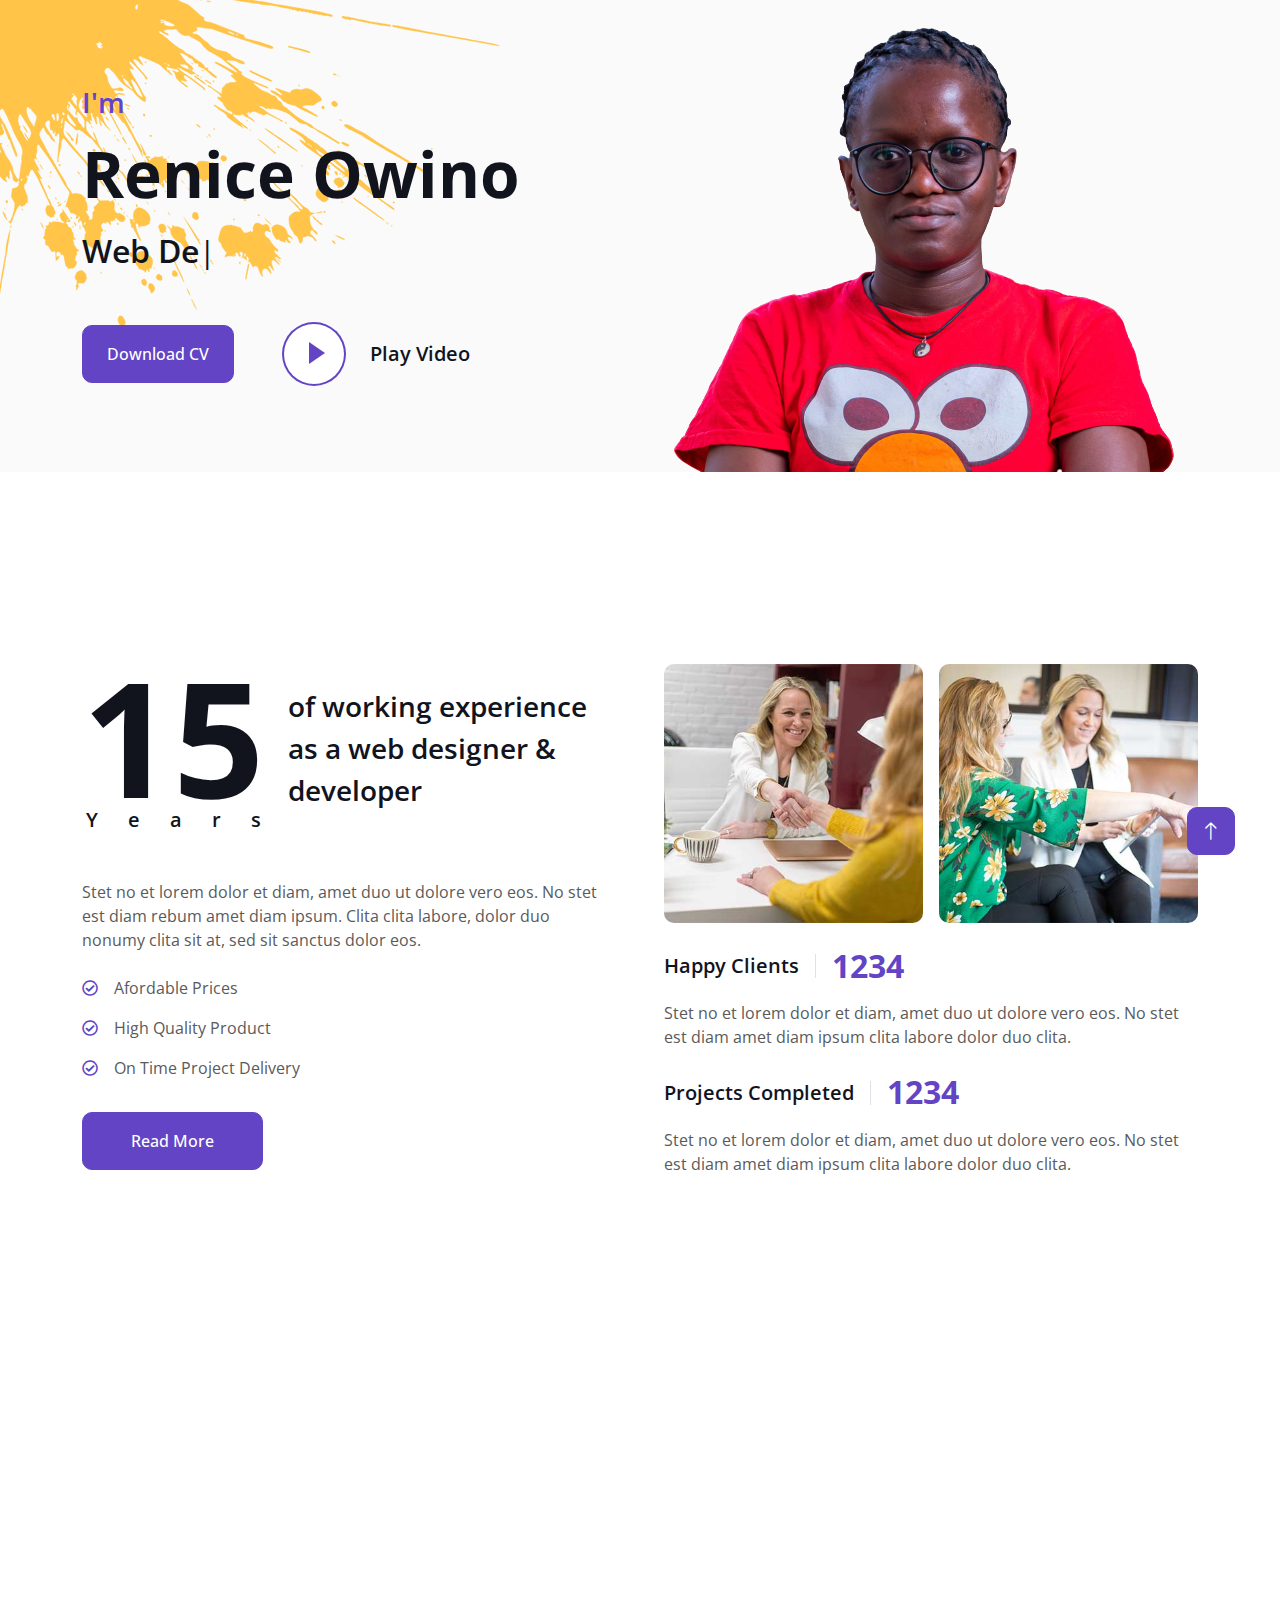
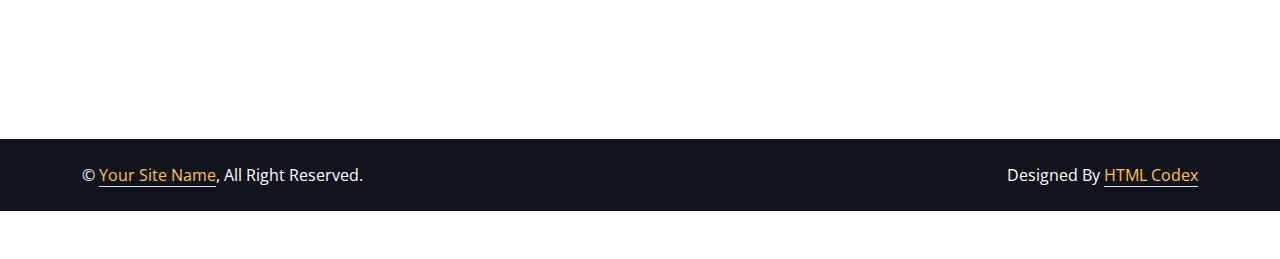
<file: index.html>
<!DOCTYPE html>
<html lang="en">

<head>
    <meta charset="utf-8">
    <title>ProMan - Personal Portfolio HTML Template</title>
    <meta content="width=device-width, initial-scale=1.0" name="viewport">
    <meta content="" name="keywords">
    <meta content="" name="description">

    <!-- Favicon -->
    <link href="img/favicon.ico" rel="icon">

    <!-- Google Web Fonts -->
    <link rel="preconnect" href="https://fonts.googleapis.com">
    <link rel="preconnect" href="https://fonts.gstatic.com" crossorigin>
    <link href="https://fonts.googleapis.com/css2?family=Open+Sans:wght@400;500;600;700;800&display=swap" rel="stylesheet"> 

    <!-- Icon Font Stylesheet -->
    <link href="https://cdnjs.cloudflare.com/ajax/libs/font-awesome/5.10.0/css/all.min.css" rel="stylesheet">
    <link href="https://cdn.jsdelivr.net/npm/bootstrap-icons@1.4.1/font/bootstrap-icons.css" rel="stylesheet">

    <!-- Libraries Stylesheet -->
    <link href="lib/animate/animate.min.css" rel="stylesheet">
    <link href="lib/lightbox/css/lightbox.min.css" rel="stylesheet">
    <link href="lib/owlcarousel/assets/owl.carousel.min.css" rel="stylesheet">

    <!-- Customized Bootstrap Stylesheet -->
    <link href="css/bootstrap.min.css" rel="stylesheet">

    <!-- Template Stylesheet -->
    <link href="css/style.css" rel="stylesheet">
</head>

<body data-bs-spy="scroll" data-bs-target=".navbar" data-bs-offset="51">
    <!-- Spinner Start -->
    <div id="spinner" class="show bg-white position-fixed translate-middle w-100 vh-100 top-50 start-50 d-flex align-items-center justify-content-center">
        <div class="spinner-border text-primary" style="width: 3rem; height: 3rem;" role="status">
            <span class="sr-only">Loading...</span>
        </div>
    </div>
    <!-- Spinner End -->


    <!-- Navbar Start -->
    <nav class="navbar navbar-expand-lg bg-white navbar-light fixed-top shadow py-lg-0 px-4 px-lg-5 wow fadeIn" data-wow-delay="0.1s">
        <a href="index.html" class="navbar-brand d-block d-lg-none">
            <h1 class="text-primary fw-bold m-0">ProMan</h1>
        </a>
        <button type="button" class="navbar-toggler" data-bs-toggle="collapse" data-bs-target="#navbarCollapse">
            <span class="navbar-toggler-icon"></span>
        </button>
        <div class="collapse navbar-collapse justify-content-between py-4 py-lg-0" id="navbarCollapse">
            <div class="navbar-nav ms-auto py-0">
                <a href="#home" class="nav-item nav-link active">Home</a>
                <a href="#about" class="nav-item nav-link">About</a>
                <a href="#skill" class="nav-item nav-link">Skills</a>
                <a href="#service" class="nav-item nav-link">Services</a>
                <a href="#project" class="nav-item nav-link">Projects</a>
                <a href="#contact" class="nav-item nav-link">Contact</a>
            </div>
        </div>
    </nav>
    <!-- Navbar End -->


    <!-- Header Start -->
    <div class="container-fluid bg-light my-6 mt-0" id="home">
        <div class="container">
            <div class="row g-5 align-items-center">
                <div class="col-lg-6 py-6 pb-0 pt-lg-0">
                    <h3 class="text-primary mb-3">I'm</h3>
                    <h1 class="display-3 mb-3">Renice Owino</h1>
                    <h2 class="typed-text-output d-inline"></h2>
                    <div class="typed-text d-none">Web Designer, Web Developer, Front End Developer, CurriculumDesigner, STEM Facilitator</div>
                    <div class="d-flex align-items-center pt-5">
                        <a href="" class="btn btn-primary py-3 px-4 me-5">Download CV</a>
                        <button type="button" class="btn-play" data-bs-toggle="modal"
                            data-src="https://www.youtube.com/embed/DWRcNpR6Kdc" data-bs-target="#videoModal">
                            <span></span>
                        </button>
                        <h5 class="ms-4 mb-0 d-none d-sm-block">Play Video</h5>
                    </div>
                </div>
                <div class="col-lg-6">
                    <img class="img-fluid" src="img/1.png" alt="">
                </div>
            </div>
        </div>
    </div>
    <!-- Header End -->


    <!-- Video Modal Start -->
    <div class="modal modal-video fade" id="videoModal" tabindex="-1" aria-labelledby="exampleModalLabel" aria-hidden="true">
        <div class="modal-dialog">
            <div class="modal-content rounded-0">
                <div class="modal-header">
                    <h3 class="modal-title" id="exampleModalLabel">Youtube Video</h3>
                    <button type="button" class="btn-close" data-bs-dismiss="modal" aria-label="Close"></button>
                </div>
                <div class="modal-body">
                    <!-- 16:9 aspect ratio -->
                    <div class="ratio ratio-16x9">
                        <iframe class="embed-responsive-item" src="" id="video" allowfullscreen allowscriptaccess="always"
                            allow="autoplay"></iframe>
                    </div>
                </div>
            </div>
        </div>
    </div>
    <!-- Video Modal End -->


    <!-- About Start -->
    <div class="container-xxl py-6" id="about">
        <div class="container">
            <div class="row g-5">
                <div class="col-lg-6 wow fadeInUp" data-wow-delay="0.1s">
                    <div class="d-flex align-items-center mb-5">
                        <div class="years flex-shrink-0 text-center me-4">
                            <h1 class="display-1 mb-0">15</h1>
                            <h5 class="mb-0">Years</h5>
                        </div>
                        <h3 class="lh-base mb-0">of working experience as a web designer & developer</h3>
                    </div>
                    <p class="mb-4">Stet no et lorem dolor et diam, amet duo ut dolore vero eos. No stet est diam rebum amet diam ipsum. Clita clita labore, dolor duo nonumy clita sit at, sed sit sanctus dolor eos.</p>
                    <p class="mb-3"><i class="far fa-check-circle text-primary me-3"></i>Afordable Prices</p>
                    <p class="mb-3"><i class="far fa-check-circle text-primary me-3"></i>High Quality Product</p>
                    <p class="mb-3"><i class="far fa-check-circle text-primary me-3"></i>On Time Project Delivery</p>
                    <a class="btn btn-primary py-3 px-5 mt-3" href="">Read More</a>
                </div>
                <div class="col-lg-6 wow fadeInUp" data-wow-delay="0.5s">
                    <div class="row g-3 mb-4">
                        <div class="col-sm-6">
                            <img class="img-fluid rounded" src="img/about-1.jpg" alt="">
                        </div>
                        <div class="col-sm-6">
                            <img class="img-fluid rounded" src="img/about-2.jpg" alt="">
                        </div>
                    </div>
                    <div class="d-flex align-items-center mb-3">
                        <h5 class="border-end pe-3 me-3 mb-0">Happy Clients</h5>
                        <h2 class="text-primary fw-bold mb-0" data-toggle="counter-up">1234</h2>
                    </div>
                    <p class="mb-4">Stet no et lorem dolor et diam, amet duo ut dolore vero eos. No stet est diam amet diam ipsum clita labore dolor duo clita.</p>
                    <div class="d-flex align-items-center mb-3">
                        <h5 class="border-end pe-3 me-3 mb-0">Projects Completed</h5>
                        <h2 class="text-primary fw-bold mb-0" data-toggle="counter-up">1234</h2>
                    </div>
                    <p class="mb-0">Stet no et lorem dolor et diam, amet duo ut dolore vero eos. No stet est diam amet diam ipsum clita labore dolor duo clita.</p>
                </div>
            </div>
        </div>
    </div>
    <!-- About End -->


    <!-- Expertise Start -->
    <div class="container-xxl py-6 pb-5" id="skill">
        <div class="container">
            <div class="row g-5">
                <div class="col-lg-6 wow fadeInUp" data-wow-delay="0.1s">
                    <h1 class="display-5 mb-5">Skills & Experience</h1>
                    <p class="mb-4">Stet no et lorem dolor et diam, amet duo ut dolore vero eos. No stet est diam rebum amet diam ipsum clita dolor duo clita sit.</p>
                    <h3 class="mb-4">My Skills</h3>
                    <div class="row align-items-center">
                        <div class="col-md-6">
                            <div class="skill mb-4">
                                <div class="d-flex justify-content-between">
                                    <h6 class="font-weight-bold">HTML</h6>
                                    <h6 class="font-weight-bold">95%</h6>
                                </div>
                                <div class="progress">
                                    <div class="progress-bar bg-primary" role="progressbar" aria-valuenow="95" aria-valuemin="0" aria-valuemax="100"></div>
                                </div>
                            </div>
                            <div class="skill mb-4">
                                <div class="d-flex justify-content-between">
                                    <h6 class="font-weight-bold">CSS</h6>
                                    <h6 class="font-weight-bold">85%</h6>
                                </div>
                                <div class="progress">
                                    <div class="progress-bar bg-warning" role="progressbar" aria-valuenow="85" aria-valuemin="0" aria-valuemax="100"></div>
                                </div>
                            </div>
                            <div class="skill mb-4">
                                <div class="d-flex justify-content-between">
                                    <h6 class="font-weight-bold">PHP</h6>
                                    <h6 class="font-weight-bold">90%</h6>
                                </div>
                                <div class="progress">
                                    <div class="progress-bar bg-danger" role="progressbar" aria-valuenow="90" aria-valuemin="0" aria-valuemax="100"></div>
                                </div>
                            </div>
                        </div>
                        <div class="col-md-6">
                            <div class="skill mb-4">
                                <div class="d-flex justify-content-between">
                                    <h6 class="font-weight-bold">Javascript</h6>
                                    <h6 class="font-weight-bold">90%</h6>
                                </div>
                                <div class="progress">
                                    <div class="progress-bar bg-danger" role="progressbar" aria-valuenow="90" aria-valuemin="0" aria-valuemax="100"></div>
                                </div>
                            </div>
                            <div class="skill mb-4">
                                <div class="d-flex justify-content-between">
                                    <h6 class="font-weight-bold">Angular JS</h6>
                                    <h6 class="font-weight-bold">95%</h6>
                                </div>
                                <div class="progress">
                                    <div class="progress-bar bg-dark" role="progressbar" aria-valuenow="95" aria-valuemin="0" aria-valuemax="100"></div>
                                </div>
                            </div>
                            <div class="skill mb-4">
                                <div class="d-flex justify-content-between">
                                    <h6 class="font-weight-bold">Wordpress</h6>
                                    <h6 class="font-weight-bold">85%</h6>
                                </div>
                                <div class="progress">
                                    <div class="progress-bar bg-info" role="progressbar" aria-valuenow="85" aria-valuemin="0" aria-valuemax="100"></div>
                                </div>
                            </div>
                        </div>
                    </div>
                </div>
                <div class="col-lg-6 wow fadeInUp" data-wow-delay="0.5s">
                    <ul class="nav nav-pills rounded border border-2 border-primary mb-5">
                        <li class="nav-item w-50">
                            <button class="nav-link w-100 py-3 fs-5 active" data-bs-toggle="pill" href="#tab-1">Experience</button>
                        </li>
                        <li class="nav-item w-50">
                            <button class="nav-link w-100 py-3 fs-5" data-bs-toggle="pill" href="#tab-2">Education</button>
                        </li>
                    </ul>
                    <div class="tab-content">
                        <div id="tab-1" class="tab-pane fade show p-0 active">
                            <div class="row gy-5 gx-4">
                                <div class="col-sm-6">
                                    <h5>UI Designer</h5>
                                    <hr class="text-primary my-2">
                                    <p class="text-primary mb-1">2000 - 2045</p>
                                    <h6 class="mb-0">Apex Software Inc</h6>
                                </div>
                                <div class="col-sm-6">
                                    <h5>Product Designer</h5>
                                    <hr class="text-primary my-2">
                                    <p class="text-primary mb-1">2000 - 2045</p>
                                    <h6 class="mb-0">Apex Software Inc</h6>
                                </div>
                                <div class="col-sm-6">
                                    <h5>Web Designer</h5>
                                    <hr class="text-primary my-2">
                                    <p class="text-primary mb-1">2000 - 2045</p>
                                    <h6 class="mb-0">Apex Software Inc</h6>
                                </div>
                                <div class="col-sm-6">
                                    <h5>Apps Designer</h5>
                                    <hr class="text-primary my-2">
                                    <p class="text-primary mb-1">2000 - 2045</p>
                                    <h6 class="mb-0">Apex Software Inc</h6>
                                </div>
                            </div>
                        </div>
                        <div id="tab-2" class="tab-pane fade show p-0">
                            <div class="row gy-5 gx-4">
                                <div class="col-sm-6">
                                    <h5>UI Design Course</h5>
                                    <hr class="text-primary my-2">
                                    <p class="text-primary mb-1">2000 - 2045</p>
                                    <h6 class="mb-0">Cambridge University</h6>
                                </div>
                                <div class="col-sm-6">
                                    <h5>IOS Development</h5>
                                    <hr class="text-primary my-2">
                                    <p class="text-primary mb-1">2000 - 2045</p>
                                    <h6 class="mb-0">Cambridge University</h6>
                                </div>
                                <div class="col-sm-6">
                                    <h5>Web Design</h5>
                                    <hr class="text-primary my-2">
                                    <p class="text-primary mb-1">2000 - 2045</p>
                                    <h6 class="mb-0">Cambridge University</h6>
                                </div>
                                <div class="col-sm-6">
                                    <h5>Apps Design</h5>
                                    <hr class="text-primary my-2">
                                    <p class="text-primary mb-1">2000 - 2045</p>
                                    <h6 class="mb-0">Cambridge University</h6>
                                </div>
                            </div>
                        </div>
                    </div>
                </div>
            </div>
        </div>
    </div>
    <!-- Expertise End -->


    <!-- Service Start -->
    <div class="container-fluid bg-light my-5 py-6" id="service">
        <div class="container">
            <div class="row g-5 mb-5 wow fadeInUp" data-wow-delay="0.1s">
                <div class="col-lg-6">
                    <h1 class="display-5 mb-0">My Services</h1>
                </div>
                <div class="col-lg-6 text-lg-end">
                    <a class="btn btn-primary py-3 px-5" href="">Hire Me</a>
                </div>
            </div>
            <div class="row g-4">
                <div class="col-lg-6 wow fadeInUp" data-wow-delay="0.1s">
                    <div class="service-item d-flex flex-column flex-sm-row bg-white rounded h-100 p-4 p-lg-5">
                        <div class="bg-icon flex-shrink-0 mb-3">
                            <i class="fa fa-crop-alt fa-2x text-dark"></i>
                        </div>
                        <div class="ms-sm-4">
                            <h4 class="mb-3">Creative Design</h4>
                            <h6 class="mb-3">Start from <span class="text-primary">$199</span></h6>
                            <span>Stet lorem dolor diam amet vero eos. No stet est diam amet diam ipsum. Clita dolor duo clita sit sed sit dolor eos.</span>
                        </div>
                    </div>
                </div>
                <div class="col-lg-6 wow fadeInUp" data-wow-delay="0.3s">
                    <div class="service-item d-flex flex-column flex-sm-row bg-white rounded h-100 p-4 p-lg-5">
                        <div class="bg-icon flex-shrink-0 mb-3">
                            <i class="fa fa-code-branch fa-2x text-dark"></i>
                        </div>
                        <div class="ms-sm-4">
                            <h4 class="mb-3">Graphic Design</h4>
                            <h6 class="mb-3">Start from <span class="text-primary">$199</span></h6>
                            <span>Stet lorem dolor diam amet vero eos. No stet est diam amet diam ipsum. Clita dolor duo clita sit sed sit dolor eos.</span>
                        </div>
                    </div>
                </div>
                <div class="col-lg-6 wow fadeInUp" data-wow-delay="0.1s">
                    <div class="service-item d-flex flex-column flex-sm-row bg-white rounded h-100 p-4 p-lg-5">
                        <div class="bg-icon flex-shrink-0 mb-3">
                            <i class="fa fa-code fa-2x text-dark"></i>
                        </div>
                        <div class="ms-sm-4">
                            <h4 class="mb-3">Web Design</h4>
                            <h6 class="mb-3">Start from <span class="text-primary">$199</span></h6>
                            <span>Stet lorem dolor diam amet vero eos. No stet est diam amet diam ipsum. Clita dolor duo clita sit sed sit dolor eos.</span>
                        </div>
                    </div>
                </div>
                <div class="col-lg-6 wow fadeInUp" data-wow-delay="0.3s">
                    <div class="service-item d-flex flex-column flex-sm-row bg-white rounded h-100 p-4 p-lg-5">
                        <div class="bg-icon flex-shrink-0 mb-3">
                            <i class="fa fa-laptop-code fa-2x text-dark"></i>
                        </div>
                        <div class="ms-sm-4">
                            <h4 class="mb-3">UI/UX Design</h4>
                            <h6 class="mb-3">Start from <span class="text-primary">$199</span></h6>
                            <span>Stet lorem dolor diam amet vero eos. No stet est diam amet diam ipsum. Clita dolor duo clita sit sed sit dolor eos.</span>
                        </div>
                    </div>
                </div>
            </div>
        </div>
    </div>
    <!-- Service End -->


    <!-- Projects Start -->
    <div class="container-xxl py-6 pt-5" id="project">
        <div class="container">
            <div class="row g-5 mb-5 align-items-center wow fadeInUp" data-wow-delay="0.1s">
                <div class="col-lg-6">
                    <h1 class="display-5 mb-0">My Projects</h1>
                </div>
                <div class="col-lg-6 text-lg-end">
                    <ul class="list-inline mx-n3 mb-0" id="portfolio-flters">
                        <li class="mx-3 active" data-filter="*">All Projects</li>
                        <li class="mx-3" data-filter=".first">UI/UX Design</li>
                        <li class="mx-3" data-filter=".second">Graphic Design</li>
                    </ul>
                </div>
            </div>
            <div class="row g-4 portfolio-container wow fadeInUp" data-wow-delay="0.1s">
                <div class="col-lg-4 col-md-6 portfolio-item first">
                    <div class="portfolio-img rounded overflow-hidden">
                        <img class="img-fluid" src="img/project-1.jpg" alt="">
                        <div class="portfolio-btn">
                            <a class="btn btn-lg-square btn-outline-secondary border-2 mx-1" href="img/project-1.jpg" data-lightbox="portfolio"><i class="fa fa-eye"></i></a>
                            <a class="btn btn-lg-square btn-outline-secondary border-2 mx-1" href=""><i class="fa fa-link"></i></a>
                        </div>
                    </div>
                </div>
                <div class="col-lg-4 col-md-6 portfolio-item second">
                    <div class="portfolio-img rounded overflow-hidden">
                        <img class="img-fluid" src="img/project-2.jpg" alt="">
                        <div class="portfolio-btn">
                            <a class="btn btn-lg-square btn-outline-secondary border-2 mx-1" href="img/project-2.jpg" data-lightbox="portfolio"><i class="fa fa-eye"></i></a>
                            <a class="btn btn-lg-square btn-outline-secondary border-2 mx-1" href=""><i class="fa fa-link"></i></a>
                        </div>
                    </div>
                </div>
                <div class="col-lg-4 col-md-6 portfolio-item first">
                    <div class="portfolio-img rounded overflow-hidden">
                        <img class="img-fluid" src="img/project-3.jpg" alt="">
                        <div class="portfolio-btn">
                            <a class="btn btn-lg-square btn-outline-secondary border-2 mx-1" href="img/project-3.jpg" data-lightbox="portfolio"><i class="fa fa-eye"></i></a>
                            <a class="btn btn-lg-square btn-outline-secondary border-2 mx-1" href=""><i class="fa fa-link"></i></a>
                        </div>
                    </div>
                </div>
                <div class="col-lg-4 col-md-6 portfolio-item second">
                    <div class="portfolio-img rounded overflow-hidden">
                        <img class="img-fluid" src="img/project-4.jpg" alt="">
                        <div class="portfolio-btn">
                            <a class="btn btn-lg-square btn-outline-secondary border-2 mx-1" href="img/project-4.jpg" data-lightbox="portfolio"><i class="fa fa-eye"></i></a>
                            <a class="btn btn-lg-square btn-outline-secondary border-2 mx-1" href=""><i class="fa fa-link"></i></a>
                        </div>
                    </div>
                </div>
                <div class="col-lg-4 col-md-6 portfolio-item first">
                    <div class="portfolio-img rounded overflow-hidden">
                        <img class="img-fluid" src="img/project-5.jpg" alt="">
                        <div class="portfolio-btn">
                            <a class="btn btn-lg-square btn-outline-secondary border-2 mx-1" href="img/project-5.jpg" data-lightbox="portfolio"><i class="fa fa-eye"></i></a>
                            <a class="btn btn-lg-square btn-outline-secondary border-2 mx-1" href=""><i class="fa fa-link"></i></a>
                        </div>
                    </div>
                </div>
                <div class="col-lg-4 col-md-6 portfolio-item second">
                    <div class="portfolio-img rounded overflow-hidden">
                        <img class="img-fluid" src="img/project-6.jpg" alt="">
                        <div class="portfolio-btn">
                            <a class="btn btn-lg-square btn-outline-secondary border-2 mx-1" href="img/project-6.jpg" data-lightbox="portfolio"><i class="fa fa-eye"></i></a>
                            <a class="btn btn-lg-square btn-outline-secondary border-2 mx-1" href=""><i class="fa fa-link"></i></a>
                        </div>
                    </div>
                </div>
            </div>
        </div>
    </div>
    <!-- Projects End -->


   


    <!-- Contact Start -->
    <div class="container-xxl pb-5" id="contact">
        <div class="container py-5">
            <div class="row g-5 mb-5 wow fadeInUp" data-wow-delay="0.1s">
                <div class="col-lg-6">
                    <h1 class="display-5 mb-0">Let's Work Together</h1>
                </div>
                <div class="col-lg-6 text-lg-end">
                    <a class="btn btn-primary py-3 px-5" href="">Say Hello</a>
                </div>
            </div>
            <div class="row g-5">
                <div class="col-lg-5 col-md-6 wow fadeInUp" data-wow-delay="0.1s">
                    <p class="mb-2">My office:</p>
                    <h3 class="fw-bold">123 Street, New York, USA</h3>
                    <hr class="w-100">
                    <p class="mb-2">Call me:</p>
                    <h3 class="fw-bold">+012 345 6789</h3>
                    <hr class="w-100">
                    <p class="mb-2">Mail me:</p>
                    <h3 class="fw-bold">info@example.com</h3>
                    <hr class="w-100">
                    <p class="mb-2">Follow me:</p>
                    <div class="d-flex pt-2">
                        <a class="btn btn-square btn-primary me-2" href=""><i class="fab fa-twitter"></i></a>
                        <a class="btn btn-square btn-primary me-2" href=""><i class="fab fa-facebook-f"></i></a>
                        <a class="btn btn-square btn-primary me-2" href=""><i class="fab fa-youtube"></i></a>
                        <a class="btn btn-square btn-primary me-2" href=""><i class="fab fa-linkedin-in"></i></a>
                    </div>
                </div>
                <div class="col-lg-7 col-md-6 wow fadeInUp" data-wow-delay="0.5s">
                    <p class="mb-4">The contact form is currently inactive. Get a functional and working contact form with Ajax & PHP in a few minutes. Just copy and paste the files, add a little code and you're done. <a href="https://htmlcodex.com/contact-form">Download Now</a>.</p>
                    <form>
                        <div class="row g-3">
                            <div class="col-md-6">
                                <div class="form-floating">
                                    <input type="text" class="form-control" id="name" placeholder="Your Name">
                                    <label for="name">Your Name</label>
                                </div>
                            </div>
                            <div class="col-md-6">
                                <div class="form-floating">
                                    <input type="email" class="form-control" id="email" placeholder="Your Email">
                                    <label for="email">Your Email</label>
                                </div>
                            </div>
                            <div class="col-12">
                                <div class="form-floating">
                                    <input type="text" class="form-control" id="subject" placeholder="Subject">
                                    <label for="subject">Subject</label>
                                </div>
                            </div>
                            <div class="col-12">
                                <div class="form-floating">
                                    <textarea class="form-control" placeholder="Leave a message here" id="message" style="height: 100px"></textarea>
                                    <label for="message">Message</label>
                                </div>
                            </div>
                            <div class="col-12">
                                <button class="btn btn-primary py-3 px-5" type="submit">Send Message</button>
                            </div>
                        </div>
                    </form>
                </div>
            </div>
        </div>
    </div>
    <!-- Contact End -->


    <!-- Map Start -->
    <div class="container-xxl pt-5 px-0 wow fadeInUp" data-wow-delay="0.1s">
        <div class="container-xxl pt-5 px-0">
            <div class="bg-dark">
                <iframe
                src="https://www.google.com/maps/embed?pb=!1m18!1m12!1m3!1d3001156.4288297426!2d-78.01371936852176!3d42.72876761954724!2m3!1f0!2f0!3f0!3m2!1i1024!2i768!4f13.1!3m3!1m2!1s0x4ccc4bf0f123a5a9%3A0xddcfc6c1de189567!2sNew%20York%2C%20USA!5e0!3m2!1sen!2sbd!4v1603794290143!5m2!1sen!2sbd"
                frameborder="0" style="width: 100%; height: 450px; border:0;" allowfullscreen="" aria-hidden="false"
                tabindex="0"></iframe>
            </div>
        </div>
    </div>
    <!-- Map End -->


    <!-- Copyright Start -->
    <div class="container-fluid bg-dark text-white py-4">
            <div class="container">
                <div class="row">
                    <div class="col-md-6 text-center text-md-start mb-3 mb-md-0">
                        &copy; <a class="border-bottom text-secondary" href="#">Your Site Name</a>, All Right Reserved.
                    </div>
                    <div class="col-md-6 text-center text-md-end">
                        <!--/*** This template is free as long as you keep the footer author’s credit link/attribution link/backlink. If you'd like to use the template without the footer author’s credit link/attribution link/backlink, you can purchase the Credit Removal License from "https://htmlcodex.com/credit-removal". Thank you for your support. ***/-->
                        Designed By <a class="border-bottom text-secondary" href="https://htmlcodex.com">HTML Codex</a>
                    </div>
                </div>
            </div>
        </div>
    </div>
    <!-- Copyright End -->


    <!-- Back to Top -->
    <a href="#" class="btn btn-lg btn-primary btn-lg-square back-to-top"><i class="bi bi-arrow-up"></i></a>


    <!-- JavaScript Libraries -->
    <script src="https://code.jquery.com/jquery-3.4.1.min.js"></script>
    <script src="https://cdn.jsdelivr.net/npm/bootstrap@5.0.0/dist/js/bootstrap.bundle.min.js"></script>
    <script src="lib/wow/wow.min.js"></script>
    <script src="lib/easing/easing.min.js"></script>
    <script src="lib/waypoints/waypoints.min.js"></script>
    <script src="lib/typed/typed.min.js"></script>
    <script src="lib/counterup/counterup.min.js"></script>
    <script src="lib/owlcarousel/owl.carousel.min.js"></script>
    <script src="lib/isotope/isotope.pkgd.min.js"></script>
    <script src="lib/lightbox/js/lightbox.min.js"></script>

    <!-- Template Javascript -->
    <script src="js/main.js"></script>
</body>

</html>
</file>
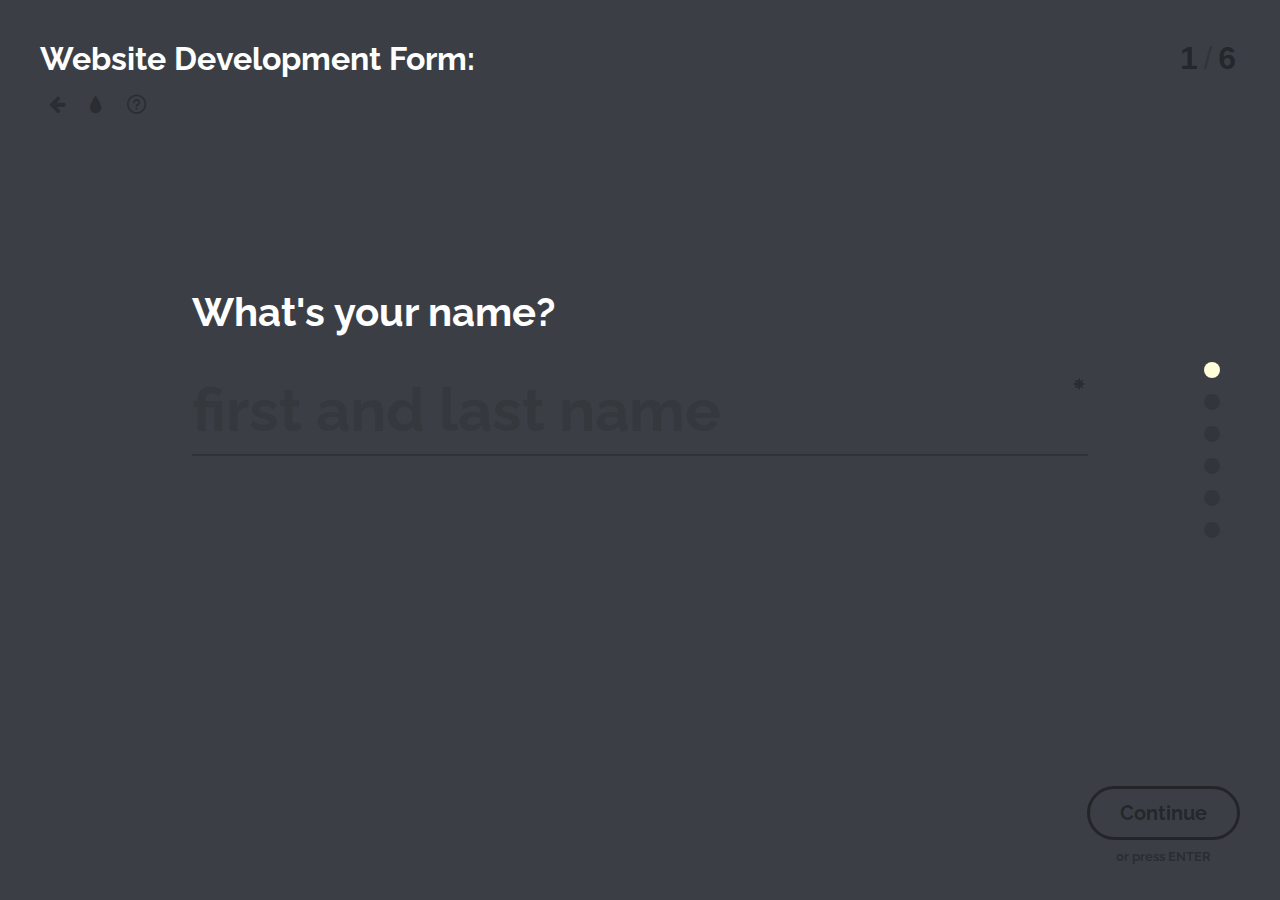
<file: Hireme/index.html>
<!DOCTYPE html>
<html lang="en" class="no-js">
	<head>
		<meta charset="UTF-8" />
		<meta http-equiv="X-UA-Compatible" content="IE=edge"> 
		<meta name="viewport" content="width=device-width, initial-scale=1"> 
		<title>Hire Renice</title>
		<meta name="description" content="Fullscreen Form Interface: A distraction-free form concept with fancy animations" />
		<meta name="keywords" content="fullscreen form, css animations, distraction-free, web design" />
		<meta name="author" content="Codrops"/>
		<link rel="shortcut icon" href="../favicon.ico">
		<link rel="stylesheet" type="text/css" href="css/normalize.css" />
		<link rel="stylesheet" type="text/css" href="css/demo.css" />
		<link rel="stylesheet" type="text/css" href="css/component.css" />
		<link rel="stylesheet" type="text/css" href="css/cs-select.css" />
		<link rel="stylesheet" type="text/css" href="css/cs-skin-boxes.css" />
		<script src="js/modernizr.custom.js"></script>
	</head>
	<body>
		<div class="container">

			<div class="fs-form-wrap" id="fs-form-wrap">
				<div class="fs-title">
					<h1>Website Development Form:</h1>
					<div class="codrops-top">
						<a class="codrops-icon codrops-icon-prev" href="../index.html"><span>Back home</span></a>
						<a class="codrops-icon codrops-icon-drop" href="../index.html#works"><span>Projects</span></a>
						<a class="codrops-icon codrops-icon-info" href="#"><span>Fill this form to hire me for my services</span></a>
					</div>
				</div>
				<form id="myform" class="fs-form fs-form-full" autocomplete="off">
					<ol class="fs-fields">
						<li>
							<label class="fs-field-label fs-anim-upper" for="q1">What's your name?</label>
							<input class="fs-anim-lower" id="q1" name="q1" type="text" placeholder="first and last name" required/>
						</li>
						<li>
							<label class="fs-field-label fs-anim-upper" for="q2" data-info="We won't send you spam, we promise...">What's your email address?</label>
							<input class="fs-anim-lower" id="q2" name="q2" type="email" placeholder="example@company.com" required/>
						</li>
						<li data-input-trigger>
							<label class="fs-field-label fs-anim-upper" for="q3" data-info="This will help us know what kind of service you need">What type of website do you want?</label>
							<div class="fs-radio-group fs-radio-custom clearfix fs-anim-lower">
								<span><input id="q3b" name="q3" type="radio" value="conversion"/><label for="q3b" class="radio-conversion">Company Website</label></span>
								<span><input id="q3c" name="q3" type="radio" value="social"/><label for="q3c" class="radio-social">Blog/Portfolio</label></span>
								<span><input id="q3a" name="q3" type="radio" value="mobile"/><label for="q3a" class="radio-mobile">Brand building site</label></span>
							</div>
						</li>
						<li data-input-trigger>
							<label class="fs-field-label fs-anim-upper" data-info="We'll make sure to use it all over">Choose a color for your website.</label>
							<select class="cs-select cs-skin-boxes fs-anim-lower">
								<option value="" disabled selected>Pick a color</option>
								<option value="#588c75" data-class="color-588c75">#588c75</option>
								<option value="#b0c47f" data-class="color-b0c47f">#b0c47f</option>
								<option value="#f3e395" data-class="color-f3e395">#f3e395</option>
								<option value="#f3ae73" data-class="color-f3ae73">#f3ae73</option>
								<option value="#da645a" data-class="color-da645a">#da645a</option>
								<option value="#79a38f" data-class="color-79a38f">#79a38f</option>
								<option value="#c1d099" data-class="color-c1d099">#c1d099</option>
								<option value="#f5eaaa" data-class="color-f5eaaa">#f5eaaa</option>
								<option value="#f5be8f" data-class="color-f5be8f">#f5be8f</option>
								<option value="#e1837b" data-class="color-e1837b">#e1837b</option>
								<option value="#9bbaab" data-class="color-9bbaab">#9bbaab</option>
								<option value="#d1dcb2" data-class="color-d1dcb2">#d1dcb2</option>
								<option value="#f9eec0" data-class="color-f9eec0">#f9eec0</option>
								<option value="#f7cda9" data-class="color-f7cda9">#f7cda9</option>
								<option value="#e8a19b" data-class="color-e8a19b">#e8a19b</option>
								<option value="#bdd1c8" data-class="color-bdd1c8">#bdd1c8</option>
								<option value="#e1e7cd" data-class="color-e1e7cd">#e1e7cd</option>
								<option value="#faf4d4" data-class="color-faf4d4">#faf4d4</option>
								<option value="#fbdfc9" data-class="color-fbdfc9">#fbdfc9</option>
								<option value="#f1c1bd" data-class="color-f1c1bd">#f1c1bd</option>
							</select>
						</li>
						<li>
							<label class="fs-field-label fs-anim-upper" for="q4">Describe how you imagine your new website</label>
							<textarea class="fs-anim-lower" id="q4" name="q4" placeholder="Describe here"></textarea>
						</li>
						<li>
							<label class="fs-field-label fs-anim-upper" for="q5">What's your budget?</label>
							<input class="fs-mark fs-anim-lower" id="q5" name="q5" type="number" placeholder="1000" step="100" min="100"/>
						</li>
					</ol><!-- /fs-fields -->
					<button class="fs-submit" type="submit">Send answers</button>
				</form><!-- /fs-form -->
			</div><!-- /fs-form-wrap -->

		</div><!-- /container -->
		<script src="js/classie.js"></script>
		<script src="js/selectFx.js"></script>
		<script src="js/fullscreenForm.js"></script>
		<script>
			(function() {
				var formWrap = document.getElementById( 'fs-form-wrap' );

				[].slice.call( document.querySelectorAll( 'select.cs-select' ) ).forEach( function(el) {	
					new SelectFx( el, {
						stickyPlaceholder: false,
						onChange: function(val){
							document.querySelector('span.cs-placeholder').style.backgroundColor = val;
						}
					});
				} );

				new FForm( formWrap, {
					onReview : function() {
						classie.add( document.body, 'overview' ); // for demo purposes only
					}
				} );
			})();
		</script>
	</body>
</html>
</file>
<file: css/style.css>
/********** Template CSS **********/
:root {
    --primary: #6244C5;
    --secondary: #FFC448;
    --light: #FAFAFB;
    --dark: #12141D;
}

.back-to-top {
    position: fixed;
    display: none;
    right: 45px;
    bottom: 45px;
    z-index: 99;
}

.my-6 {
    margin-top: 6rem;
    margin-bottom: 6rem;
}

.py-6 {
    padding-top: 6rem;
    padding-bottom: 6rem;
}


/*** Spinner ***/
#spinner {
    opacity: 0;
    visibility: hidden;
    transition: opacity .5s ease-out, visibility 0s linear .5s;
    z-index: 99999;
}

#spinner.show {
    transition: opacity .5s ease-out, visibility 0s linear 0s;
    visibility: visible;
    opacity: 1;
}


/*** Button ***/
.btn {
    font-weight: 500;
    transition: .5s;
}

.btn.btn-primary,
.btn.btn-secondary {
    color: #FFFFFF;
}

.btn-square {
    width: 38px;
    height: 38px;
}

.btn-sm-square {
    width: 32px;
    height: 32px;
}

.btn-lg-square {
    width: 48px;
    height: 48px;
}

.btn-square,
.btn-sm-square,
.btn-lg-square {
    padding: 0;
    display: flex;
    align-items: center;
    justify-content: center;
    font-weight: normal;
}


/*** Navbar ***/
.navbar.fixed-top {
    display: none;
    transition: .5s;
}

.navbar .navbar-nav .nav-link {
    padding: 20px 15px;
    color: var(--dark);
    font-size: 18px;
    font-weight: 600;
    outline: none;
}

.navbar .navbar-nav .nav-link:hover,
.navbar .navbar-nav .nav-link.active {
    color: var(--primary);
}

@media (max-width: 991.98px) {
    .navbar .navbar-nav .nav-link  {
        padding: 10px 0;
    }
}


/*** Header ***/
#home {
    margin-bottom: 6rem;
    background: url(../img/bg-header.png) left top no-repeat;
}

.typed-cursor {
    font-size: 30px;
    color: var(--dark);
}

.btn-play {
    position: relative;
    display: block;
    box-sizing: content-box;
    width: 16px;
    height: 26px;
    border-radius: 100%;
    border: none;
    outline: none !important;
    padding: 18px 20px 20px 28px;
    background: var(--primary);
}

.btn-play:before {
    content: "";
    position: absolute;
    z-index: 0;
    left: 50%;
    top: 50%;
    transform: translateX(-50%) translateY(-50%);
    display: block;
    width: 60px;
    height: 60px;
    background: var(--primary);
    border-radius: 100%;
    animation: pulse-border 1500ms ease-out infinite;
}

.btn-play:after {
    content: "";
    position: absolute;
    z-index: 1;
    left: 50%;
    top: 50%;
    transform: translateX(-50%) translateY(-50%);
    display: block;
    width: 60px;
    height: 60px;
    background: #FFFFFF;
    border-radius: 100%;
    transition: all 200ms;
}

.btn-play span {
    display: block;
    position: relative;
    z-index: 3;
    width: 0;
    height: 0;
    left: -1px;
    border-left: 16px solid var(--primary);
    border-top: 11px solid transparent;
    border-bottom: 11px solid transparent;
}

@keyframes pulse-border {
    0% {
        transform: translateX(-50%) translateY(-50%) translateZ(0) scale(1);
        opacity: 1;
    }

    100% {
        transform: translateX(-50%) translateY(-50%) translateZ(0) scale(2);
        opacity: 0;
    }
}

.modal-video .modal-dialog {
    position: relative;
    max-width: 800px;
    margin: 60px auto 0 auto;
}

.modal-video .modal-body {
    position: relative;
    padding: 0px;
}

.modal-video .close {
    position: absolute;
    width: 30px;
    height: 30px;
    right: 0px;
    top: -30px;
    z-index: 999;
    font-size: 30px;
    font-weight: normal;
    color: #FFFFFF;
    background: #000000;
    opacity: 1;
}


/*** About ***/
#about .years .display-1 {
    font-size: 10rem;
    line-height: 9rem;
}

#about .years h5 {
    letter-spacing: 30px;
    margin-right: -30px;
}


/*** Skills ***/
#skill .progress {
    height: 5px;
    border-radius: 5px;
}

#skill .progress .progress-bar {
    width: 0px;
    border-radius: 5px;
    transition: 3s;
}

#skill .nav-pills .nav-link {
    color: var(--dark);
}

#skill .nav-pills .nav-link.active {
    color: #FFFFFF;
}

#skill .tab-content hr {
    width: 30px;
}


/*** Service ***/
.service-item .bg-icon {
    width: 100px;
    height: 100px;
    display: flex;
    align-items: center;
    justify-content: center;
    background: url(../img/bg-icon.png) center center no-repeat;
    background-size: cover;
}


/*** Project Portfolio ***/
#portfolio-flters li {
    display: inline-block;
    font-weight: 500;
    color: var(--dark);
    cursor: pointer;
    transition: .5s;
    border-bottom: 2px solid transparent;
}

#portfolio-flters li:hover,
#portfolio-flters li.active {
    color: var(--primary);
    border-color: var(--primary);
}

.portfolio-img {
    position: relative;
}

.portfolio-btn {
    position: absolute;
    width: 100%;
    height: 100%;
    top: 0;
    left: 0;
    background: rgba(98, 68, 197, .9);
    display: flex;
    align-items: flex-end;
    justify-content: flex-start;
    padding: 30px;
    padding-bottom: 100px !important;
    opacity: 0;
    transition: .5s;
}

.portfolio-item:hover .portfolio-btn {
    opacity: 1;
    padding-bottom: 30px !important;
}


/*** Team ***/
.team-item img {
    transition: .5s;
}

.team-item:hover img {
    opacity: .7;
}

.team-item .team-text {
    position: absolute;
    left: 0;
    right: 60px;
    bottom: 30px;
    display: flex;
    align-items: center;
    justify-content: space-between;
    opacity: 0;
    transition: .5s;
}

.team-item:hover .team-text {
    right: 30px;
    opacity: 1;
}

.team-item .team-text div {
    transition: .5s;
}

.team-item:hover .team-text div {
    margin-left: 30px;
}


/*** Testimonial ***/
.testimonial-left,
.testimonial-right {
    position: relative;
}

.testimonial-left img,
.testimonial-right img {
    position: absolute;
    padding: 5px;
    border: 1px solid var(--secondary);
    border-radius: 70px;
}

.testimonial-left img:nth-child(1),
.testimonial-right img:nth-child(3) {
    width: 70px;
    height: 70px;
    top: 10%;
    left: 50%;
    transform: translateX(-50%);
}

.testimonial-left img:nth-child(2),
.testimonial-right img:nth-child(2) {
    width: 60px;
    height: 60px;
    top: 50%;
    left: 10%;
    transform: translateY(-50%);
}

.testimonial-left img:nth-child(3),
.testimonial-right img:nth-child(1) {
    width: 50px;
    height: 50px;
    bottom: 10%;
    right: 10%;
}

.testimonial-carousel .owl-item img {
    width: 120px;
    height: 120px;
}

.testimonial-carousel .testimonial-icon {
    position: absolute;
    width: 40px;
    height: 40px;
    left: 50%;
    bottom: -15px;
    transform: translateX(-50%);
    display: flex;
    align-items: center;
    justify-content: center;
    background: #FFFFFF;
    border: 1px solid var(--secondary);
    border-radius: 60px;
}

.testimonial-carousel .owl-dots {
    height: 40px;
    margin-top: 25px;
    display: flex;
    align-items: center;
    justify-content: center;
}

.testimonial-carousel .owl-dot {
    position: relative;
    display: inline-block;
    margin: 0 5px;
    width: 30px;
    height: 30px;
    background: #FFFFFF;
    border: 2px solid var(--secondary);
    border-radius: 30px;
    transition: .5s;
}

.testimonial-carousel .owl-dot::after {
    position: absolute;
    content: "";
    width: 16px;
    height: 16px;
    top: 5px;
    left: 5px;
    border-radius: 16px;
    background: var(--secondary);
    transition: .5s;
}

.testimonial-carousel .owl-dot.active::after {
    background: var(--primary);
}
</file>
<file: Hireme/css/demo.css>
@import url(http://fonts.googleapis.com/css?family=Raleway:400,700);
@font-face {
	font-weight: normal;
	font-style: normal;
	font-family: 'codropsicons';
	src:url('../fonts/codropsicons/codropsicons.eot');
	src:url('../fonts/codropsicons/codropsicons.eot?#iefix') format('embedded-opentype'),
		url('../fonts/codropsicons/codropsicons.woff') format('woff'),
		url('../fonts/codropsicons/codropsicons.ttf') format('truetype'),
		url('../fonts/codropsicons/codropsicons.svg#codropsicons') format('svg');
}

*, *:after, *:before { -webkit-box-sizing: border-box; box-sizing: border-box; }
.clearfix:before, .clearfix:after { content: ''; display: table; }
.clearfix:after { clear: both; }

html, body, .container {
	height: 100%;
}

body {
	background: #3b3f45;
	color: #fff;
	font-weight: 400;
	font-size: 1em;
	font-family: 'Raleway', Arial, sans-serif;
	overflow: hidden;
	overflow-y: scroll;
	min-height: 590px;
}

a {
	color: rgba(0,0,0,0.3);
	text-decoration: none;
	outline: none;
}

a:hover, a:focus {
	color: #fff;
}

/* Top Navigation Style */
.codrops-top {
	margin-top: 1em;
}

.codrops-top a {
	font-size: 0.69em;
	padding: 0 0.25em;
	display: inline-block;
	text-decoration: none;
	font-size: 1.2em;
}

.codrops-icon:before {
	margin: 0 4px;
	text-transform: none;
	font-weight: normal;
	font-style: normal;
	font-variant: normal;
	font-family: 'codropsicons';
	line-height: 1;
	speak: none;
	-webkit-font-smoothing: antialiased;
}

.codrops-icon-drop:before {
	content: "\e001";
}

.codrops-icon-prev:before {
	content: "\e004";
}

.codrops-icon-info:before {
	content: "\e003";
}

.codrops-icon span {
	display: none;
	position: absolute;
	font-size: 0.85em;
	padding: 0.5em 0 0 0.25em;
	font-weight: 700;
}

.codrops-icon:hover span {
	display: block;
	color: #6a7b7e;
}

/* Related demos */
.related {
	font-weight: 700;
	text-align: center;
	padding: 5em 0;
	display: none;
	background: #fff;
	color: rgba(0,0,0,0.3);
}

.overview .related {
	display: block;
}

.related > a {
	border: 3px solid black;
	border-color: initial;
	display: inline-block;
	text-align: center;
	margin: 20px 10px;
	padding: 25px;
}

.related > a:hover,
.related > a:focus {
	color: rgba(0,0,0,0.5);
}

.related a img {
	max-width: 100%;
	opacity: 0.8;
}

.related a:hover img,
.related a:active img {
	opacity: 1;
}

.related a h3 {
	margin: 0;
	padding: 0.5em 0 0.3em;
	max-width: 300px;
	text-align: left;
}
</file>
<file: Hireme/css/component.css>
/* Main form wrapper */
.fs-form-wrap {
	position: relative;
	width: 100%;
	height: 100%;
	color: #fff;
}

.overview .fs-form-wrap {
	height: auto;
}

/* Title */
.fs-title {
	position: absolute;
	top: 0;
	left: 0;
	margin: 0;
	padding: 40px;
	width: 100%;
}

.fs-title h1 {
	margin: 0;
}

/* Form */
.fs-form {
	position: relative;
	text-align: left;
	font-size: 2.5em;
}

.no-js .fs-form {
	padding: 0 0 6em 0;
}

/* Views (fullscreen and overview)*/
.fs-form-full {
	top: 32%;
	margin: 0 auto;
	width: 70%;
}

.fs-form-full,
.fs-message-error {
	max-width: 960px;
}

.fs-form-overview {
	padding: 2.5em 30% 6em;
	width: 100%;
	height: 100%;
	background: #fffed8;
	color: #3b3f45;
	font-size: 1.2em;
}

.fs-form-overview .fs-fields::before {
	display: block;
	margin-bottom: 2.5em;
	color: #3b3f45;
	content: 'Review & Submit';
	font-weight: 700;
	font-size: 1.85em;
}

/* Switch view animation (we hide the current view, switch the view class and show it again) */
.fs-form.fs-show {
	-webkit-animation: animFadeIn 0.5s;
	animation: animFadeIn 0.5s;
}

@-webkit-keyframes animFadeIn {
	0% { opacity: 0; }
	100% { opacity: 1; }
}

@keyframes animFadeIn {
	0% { opacity: 0; }
	100% { opacity: 1; }
}

.fs-form.fs-show .fs-fields {
	-webkit-animation: animMove 0.5s;
	animation: animMove 0.5s;
}

@-webkit-keyframes animMove {
	from { top: 100px; }
}

@keyframes animMove {
	from { top: 100px; }
} /* we need to use top here because otherwise all our fixed elements will become absolute */

/* Visibility control of elements */
.fs-form-full .fs-fields > li,
.fs-nav-dots, 
.fs-progress,
.fs-numbers,
button.fs-continue,
.fs-message-error,
.fs-message-final {
	visibility: hidden;
}

.no-js .fs-form-full .fs-fields > li {
	visibility: visible;
}

.fs-show {
	visibility: visible !important;
}

/* Some general styles */
.fs-form-wrap button {
	border: none;
	background: none;
}

.fs-form-wrap button[disabled] {
	opacity: 0.3;
	pointer-events: none;
}

.fs-form-wrap input:focus,
.fs-form-wrap button:focus {
	outline: none;
}

/* Hide the submit button */
.fs-form .fs-submit {
	display: none;
}

/* Fields */
.fs-fields {
	position: relative;
	margin: 0 auto;
	padding: 0;
	top: 0;
	list-style: none;
}

.fs-form-overview ol {
	max-width: ;
}

.fs-fields > li {
	position: relative;
	z-index: 1;
	margin: 0;
	padding: 0;
	border: none;
}

.fs-fields > li:hover {
	z-index: 999;
}

.js .fs-form-full .fs-fields > li {
	position: absolute;
	width: 100%;
}

.fs-form-overview .fs-fields > li,
.no-js .fs-form .fs-fields > li {
	margin: 1em 0 2em;
	padding: 0 0 2em 0;
	border-bottom: 2px solid rgba(0,0,0,0.1);
}

/* Labels & info */
.fs-fields > li label {
	position: relative;
}

.fs-fields > li label.fs-field-label {
	display: inline-block;
	padding: 0 5px 1em 0;
	font-weight: 700;
	pointer-events: none;
}

.fs-form-full .fs-fields > li label[data-info]::after {
	position: relative;
	display: inline-block;
	margin-left: 10px;
	width: 24px;
	height: 24px;
	border: 2px solid rgba(0,0,0,0.4);
	color: rgba(0,0,0,0.4);
	border-radius: 50%;
	content: 'i';
	vertical-align: top;
	text-align: center;
	font-weight: 700;
	font-style: italic;
	font-size: 14px;
	font-family: Georgia, serif;
	line-height: 20px;
	cursor: pointer;
	pointer-events: auto;
}

.fs-form-full .fs-fields > li label[data-info]::before {
    position: absolute;
    bottom: 100%;
   	left: 0;
    padding: 0 0 10px;
    min-width: 200px;
	content: attr(data-info);
	font-size: 0.4em;
	color: #6a7b7e;
    opacity: 0;
    -webkit-transition: opacity 0.3s, -webkit-transform 0.3s;
    transition: opacity 0.3s, transform 0.3s;
    -webkit-transform: translate3d(0,-5px,0);
    transform: translate3d(0,-5px,0);
    pointer-events: none;
}

.fs-form-full .fs-fields > li label[data-info]:hover::before {
    opacity: 1;
    -webkit-transform: translate3d(0,0,0);
    transform: translate3d(0,0,0);
}

.fs-form-full .fs-fields > li label:hover ~ .fs-info,
.fs-form-full .fs-fields > li .fs-info:hover {
	opacity: 1;
	-webkit-transform: translateY(0);
	transform: translateY(0);
	pointer-events: auto;
}

/* Inputs */
.fs-fields input {
	display: block;
	margin: 0;
	padding: 0 0 0.15em;
	width: 100%;
	border: none;
	border-bottom: 2px solid rgba(0,0,0,0.2);
	background-color: transparent;
	color: #fffed8;
	text-overflow: ellipsis;
	font-weight: bold;
	font-size: 1.5em;
	border-radius: 0;
}

.fs-fields input:invalid {
	box-shadow: none; /* removes red shadow in FF*/
}

.fs-form-overview .fs-fields input {
	border-bottom-color: transparent;
	color: rgba(0,0,0,0.5);
}

.fs-fields [required] {
	background-image: url(../img/abacusstar.svg);
	background-position: top right;
	background-size: 18px;
	background-repeat: no-repeat;
}

.fs-fields input:focus {
	background-color: #3b3f45; /* Fixes chrome bug with placeholder */
}

.fs-form-overview .fs-fields input:focus {
	background-color: #fffed8; /* Fixes chrome bug with placeholder */
}

.fs-form-overview .fs-fields input {
	font-size: 1.2em;
}

.fs-fields .fs-radio-custom input[type="radio"] {
	position: absolute;
	display: block;
	margin: 30px auto 20px;
	margin: 0 auto 20px;
	width: 100%;
	height: 100%;
	opacity: 0;
	cursor: pointer;
}

.fs-fields > li .fs-radio-custom span {
	float: left;
	position: relative;
	margin-right: 3%;
	padding: 10px;
	max-width: 200px;
	width: 30%;
	text-align: center;
	font-weight: 700;
	font-size: 50%;
	font-family: "Helvetica Neue", Helvetica, Arial, sans-serif;
}

.fs-fields > li .fs-radio-custom span label {
	color: rgba(0,0,0,0.4);
	-webkit-transition: color 0.3s;
	transition: color 0.3s;
}

.fs-form-overview .fs-fields > li .fs-radio-custom span {
	max-width: 140px;
}

.fs-form-overview .fs-fields > li .fs-radio-custom span {
	font-size: 75%;
}

.fs-fields > li .fs-radio-custom label {
	display: block;
	padding-top: 100%;
	width: 100%;
	height: 100%;
	cursor: pointer;
}

.fs-fields .fs-radio-custom label::after {
	position: absolute;
	top: 50%;
	left: 50%;
	width: 100%;
	height: 100%;
	background-position: 50% 0%;
	background-size: 85%;
	background-repeat: no-repeat;
	content: '';
	opacity: 0.5;
	-webkit-transition: opacity 0.2s;
	transition: opacity 0.2s;
	-webkit-transform: translate(-50%,-50%);
	transform: translate(-50%,-50%);
}

.fs-fields .fs-radio-custom label.radio-mobile::after {
	background-image: url(../img/mobile.svg);
}

.fs-fields .fs-radio-custom label.radio-social::after {
	background-image: url(../img/social.svg);
}

.fs-fields .fs-radio-custom label.radio-conversion::after {
	background-image: url(../img/conversion.svg);
}

.fs-fields .fs-radio-custom label:hover::after,
.fs-fields input[type="radio"]:focus + label::after,
.fs-fields input[type="radio"]:checked + label::after {
	opacity: 1;
}

.fs-fields .fs-radio-custom input[type="radio"]:checked + label {
	color: #fffed8;
}

.fs-form-overview .fs-fields .fs-radio-custom input[type="radio"]:checked + label {
	color: rgba(0,0,0,0.8);
}

.fs-fields textarea {
	padding: 0.25em;
	width: 100%;
	height: 200px;
	border: 2px solid rgba(0,0,0,0.2);
	background-color: transparent;
	color: #fffed8;
	font-weight: 700;
	font-size: 0.85em;
	resize: none;
}

.fs-form-overview .fs-fields textarea {
	height: 100px;
	color: rgba(0,0,0,0.5);
}

.fs-fields textarea:focus {
	outline: none;
}

.fs-form-overview .fs-fields textarea {
	padding: 0;
	border-color: transparent;
}

.fs-form-overview .fs-fields textarea:focus {
	background: #fffed8;
}

.fs-form div.cs-select.cs-skin-boxes {
	display: block;
}

.fs-form-overview .cs-skin-boxes > span {
	border-radius: 5px;
	width: 90px;
	height: 70px;
	font-size: 0.8em;
}

.fs-form-overview .cs-skin-boxes > span::before {
	padding-top: 50px;
	box-shadow: 0 20px 0 #292c30, inset 0 -5px #292c30;
}

.fs-fields input.fs-mark {
	padding-left: 1em;
	background-image: url(../img/dollar.svg);
	background-position: 0% 0.15em;
	background-size: auto 75%;
	background-repeat: no-repeat;
}

.fs-fields input.fs-mark[required] {
	background-image: url(../img/dollar.svg), url(../img/abacusstar.svg);
	background-position: 0% 0.15em, top right;
	background-size: auto 75%, 18px;
	background-repeat: no-repeat;
}

/* placeholder */
.fs-fields input::-webkit-input-placeholder,
.fs-fields textarea::-webkit-input-placeholder {
	color: rgba(0,0,0,0.1);
}

.fs-fields input:-moz-placeholder,
.fs-fields textarea:-moz-placeholder {
	color: rgba(0,0,0,0.1);
}

.fs-fields input::-moz-placeholder,
.fs-fields textarea::-moz-placeholder {
	color: rgba(0,0,0,0.1);
}

.fs-fields input:-ms-input-placeholder,
.fs-fields textarea:-ms-input-placeholder {
	color: rgba(0,0,0,0.1);
}

/* Hide placeholder when focused in Webkit browsers */
.fs-fields input:focus::-webkit-input-placeholder {
	color: transparent;
}

/* Dot navigation */
.fs-nav-dots {
	position: absolute;
	top: 50%;
	right: 60px;
	left: auto;
	-webkit-transform: translateY(-50%);
	transform: translateY(-50%);
}

.fs-nav-dots button {
	position: relative;
	display: block;
	padding: 0;
	margin: 16px 0;
	width: 16px;
	height: 16px;
	border-radius: 50%;
	background: transparent;
	-webkit-transition: -webkit-transform 0.3s ease, opacity 0.3s ease;
	transition: transform 0.3s ease, opacity 0.3s ease;
}

.fs-nav-dots button::before,
.fs-nav-dots button::after {
	position: absolute;
	top: 0;
	left: 0;
	width: 100%;
	height: 100%;
	border-radius: 50%;
	background-color: rgba(0,0,0,0.5);
	content: '';
	text-indent: 0;
	-webkit-backface-visibility: hidden;
	backface-visibility: hidden;
}

.fs-nav-dots button::after {
	background-color: rgba(0,0,0,0.4);
	-webkit-transform: perspective(1000px) rotate3d(0,1,0,180deg);
	transform: perspective(1000px) rotate3d(0,1,0,180deg);
}

.fs-nav-dots button.fs-dot-current {
	-webkit-transform: perspective(1000px) rotate3d(0,1,0,180deg);
	transform: perspective(1000px) rotate3d(0,1,0,180deg);
}

.fs-nav-dots button:hover::before,
.fs-nav-dots button.fs-dot-current::before {
	background: #fffed8;
}

/* Progress bar */
.fs-progress {
	position: absolute;
	top: 0;
	width: 0%;
	height: 0.5em;
	background: #fffed8;
	-webkit-transition: width 0.3s ease-in-out;
	transition: width 0.3s ease-in-out;
}

/* Number indicator */
.fs-numbers {
	position: absolute;
	top: 0;
	right: 0;
	overflow: hidden;
	color: rgba(0,0,0,0.4);
	margin: 40px;
	width: 2em;
	font-weight: 700;
	font-size: 2em;
	font-family: "Helvetica Neue", Helvetica, Arial, sans-serif;
	cursor: default;
}

.fs-numbers:after {
	position: absolute;
	width: 100%;
	text-align: center;
	content: '/';
	font-weight: 300;
	opacity: 0.4;
	left: 0;
}

.fs-numbers span {
	float: right;
	width: 40%;
	text-align: center;
}

.fs-numbers .fs-number-current {
	float: left;
}

.fs-numbers .fs-number-new {
	position: absolute;
	left: 0;
	-webkit-transform: translateY(100%);
	transform: translateY(100%);
}

/* Animations for numbers */
/* Show next number */
.fs-numbers.fs-show-next .fs-number-new {
	-webkit-animation: animMoveUpFromDown 0.4s both;
	animation: animMoveUpFromDown 0.4s both;
}

@-webkit-keyframes animMoveUpFromDown {
	from { -webkit-transform: translateY(100%); }
	to { -webkit-transform: translateY(0); }
}

@keyframes animMoveUpFromDown {
	from { -webkit-transform: translateY(100%); transform: translateY(100%); }
	to { -webkit-transform: translateY(0); transform: translateY(0); }
}

.fs-numbers.fs-show-next .fs-number-current {
	-webkit-animation: animMoveUp 0.4s both;
	animation: animMoveUp 0.4s both;
}

@-webkit-keyframes animMoveUp {
	to { -webkit-transform: translateY(-100%); }
}

@keyframes animMoveUp {
	to { -webkit-transform: translateY(-100%); transform: translateY(-100%); }
}

/* Show previous number */
.fs-numbers.fs-show-prev .fs-number-new {
	-webkit-animation: animMoveDownFromUp 0.4s both;
	animation: animMoveDownFromUp 0.4s both;
}

@-webkit-keyframes animMoveDownFromUp {
	from { -webkit-transform: translateY(-100%); }
	to { -webkit-transform: translateY(0); }
}

@keyframes animMoveDownFromUp {
	from { -webkit-transform: translateY(-100%); transform: translateY(-100%); }
	to { -webkit-transform: translateY(0); transform: translateY(0); }
}

.fs-numbers.fs-show-prev .fs-number-current {
	-webkit-animation: animMoveDown 0.4s both;
	animation: animMoveDown 0.4s both;
}

@-webkit-keyframes animMoveDown {
	to { -webkit-transform: translateY(100%); }
}

@keyframes animMoveDown {
	to { -webkit-transform: translateY(100%); transform: translateY(100%); }
}

/* Continue button and submit button */
button.fs-submit,
button.fs-continue {
	padding: 0.6em 1.5em;
	border: 3px solid #232529;
	border-radius: 40px;
	font-weight: 700;
	color: rgba(0,0,0,0.4);
}

.fs-form-overview .fs-submit,
.no-js .fs-form .fs-submit  {
	display: block;
	float: right;
}

.fs-form-overview .fs-submit {
	border-color: #232529;
	color: #232529;
}

button.fs-continue {
	position: absolute;
	right: 0;
	bottom: 0;
	margin: 0 40px 60px 0;
	font-size: 1.25em;
}

button.fs-submit:hover,
button.fs-submit:focus,
button.fs-continue:hover {
	background: #232529;
	color: #fff;
}

.fs-continue::after {
	position: absolute;
	top: 100%;
	left: 0;
	width: 100%;
	line-height: 3;
	text-align: center;
	background: transparent;
	color: rgba(0,0,0,0.3);
	content: 'or press ENTER';
	font-size: 0.65em;
	pointer-events: none;
}

/* Error message */
.fs-message-error {
	position: absolute;
	bottom: 75%;
	left: 50%;
	z-index: 800;
	max-width: 960px;
	width: 70%;
	color: #eb7e7f;
	font-weight: 700;
	font-size: 1em;
	opacity: 0;
	-webkit-transform: translate3d(-50%,-5px,0);
	transform: translate3d(-50%,-5px,0);
}

.fs-message-error.fs-show {
	opacity: 1;
	-webkit-transition: -webkit-transform 0.3s, opacity 0.3s;
	transition: transform 0.3s, opacity 0.3s;
	-webkit-transform: translate3d(-50%,0,0);
	transform: translate3d(-50%,0,0);
}

/* Animation classes & animations */
.fs-form li.fs-current {
	visibility: visible;
}

.fs-form li.fs-hide,
.fs-form li.fs-show {
	pointer-events: none;
}

/* Hide current li when navigating to next question */
.fs-form .fs-display-next .fs-hide {
	visibility: visible;
}

.fs-form .fs-display-next .fs-hide .fs-anim-lower,
.fs-form .fs-display-next .fs-hide .fs-anim-upper {
	-webkit-animation: animHideNext 0.5s cubic-bezier(0.7,0,0.3,1) forwards;
	animation: animHideNext 0.5s cubic-bezier(0.7,0,0.3,1) forwards;
}

.fs-form .fs-display-next .fs-hide .fs-anim-lower {
	-webkit-animation-delay: 0.1s;
	animation-delay: 0.1s;
}

@-webkit-keyframes animHideNext {
	to { opacity: 0; -webkit-transform: translate3d(0,-500px,0); }
}

@keyframes animHideNext {
	to { opacity: 0; -webkit-transform: translate3d(0,-500px,0); transform: translate3d(0,-500px,0); }
}

/* Show new li when navigating to next question */
.fs-form .fs-display-next .fs-show .fs-anim-lower,
.fs-form .fs-display-next .fs-show .fs-anim-upper {
	-webkit-animation: animShowNext 0.5s cubic-bezier(0.7,0,0.3,1) both 0.15s;
	animation: animShowNext 0.5s cubic-bezier(0.7,0,0.3,1) both 0.15s;
}

.fs-form .fs-display-next .fs-show .fs-anim-lower {
	-webkit-animation-delay: 0.25s;
	animation-delay: 0.25s;
}

@-webkit-keyframes animShowNext {
	from { opacity: 0; -webkit-transform: translate3d(0,500px,0); }
}

@keyframes animShowNext {
	from { opacity: 0; -webkit-transform: translate3d(0,500px,0); transform: translate3d(0,500px,0); }
}

/* Hide current li when navigating to previous question */
.fs-form .fs-display-prev .fs-hide {
	visibility: visible;
}

.fs-form .fs-display-prev .fs-hide .fs-anim-lower,
.fs-form .fs-display-prev .fs-hide .fs-anim-upper {
	-webkit-animation: animHidePrev 0.5s cubic-bezier(0.7,0,0.3,1) forwards;
	animation: animHidePrev 0.5s cubic-bezier(0.7,0,0.3,1) forwards;
}

.fs-form .fs-display-prev .fs-hide .fs-anim-upper {
	-webkit-animation-delay: 0.1s;
	animation-delay: 0.1s;
}

@-webkit-keyframes animHidePrev {
	to { opacity: 0; -webkit-transform: translate3d(0,500px,0); }
}

@keyframes animHidePrev {
	to { opacity: 0; -webkit-transform: translate3d(0,500px,0); transform: translate3d(0,500px,0); }
}

/* Show new li when navigating to previous question */
.fs-form .fs-display-prev .fs-show .fs-anim-lower,
.fs-form .fs-display-prev .fs-show .fs-anim-upper {
	-webkit-animation: animShowPrev 0.5s cubic-bezier(0.7,0,0.3,1) both 0.15s;
	animation: animShowPrev 0.5s cubic-bezier(0.7,0,0.3,1) both 0.15s;
}

.fs-form .fs-display-prev .fs-show .fs-anim-upper {
	-webkit-animation-delay: 0.25s;
	animation-delay: 0.25s;
}

@-webkit-keyframes animShowPrev {
	from { opacity: 0; -webkit-transform: translate3d(0,-500px,0); }
}

@keyframes animShowPrev {
	from { opacity: 0; -webkit-transform: translate3d(0,-500px,0); transform: translate3d(0,-500px,0); }
}

/* Remove IE clear cross */
input[type=text]::-ms-clear {
    display: none;
}

/* Adjust form for smaller screens */
@media screen and (max-width: 52.5em) {
	body {
		min-height: 500px;
	}

	.fs-form-wrap {
		font-size: 70%;
	}

	.fs-form {
		top: 6em;
		right: 2em;
		left: 0;
		padding: 0 3.75em 0 1em;
		width: auto;
		font-size: 2em;
	}

	.fs-form.fs-form-overview {
		top: 0;
		right: 0;
		padding: 1.5em 1em 8em 1em;
		font-size: 1.5em;
	}

	.fs-title {
		padding: 20px;
	}

	.fs-numbers {
		margin: 20px;
	}

	.fs-nav-dots {
		right: 25px;
	}

	button.fs-continue {
		right: 20px;
		bottom: 20px;
		margin: 0;
		padding: 50px 0 0 50px;
		width: 50px;
		height: 50px;
		border-radius: 50%;
		font-size: 2em;
	}

	button.fs-continue::before {
		position: absolute;
		top: 0;
		left: 0;
		width: 100%;
		height: 100%;
		content: '\27A1';
		text-align: center;
		font-size: 1em;
		line-height: 50px;
	}

	.fs-continue::after {
		content: '';
	}

	button.fs-submit {
		width: 100%;
		font-size: 1.25em;
	}

	.fs-message-error {
		bottom: 1.75em;
		left: 0;
		padding: 0 90px 0 2em;
		width: 100%;
		font-size: 1.5em;
		-webkit-transform: translate3d(0,-5px,0);
		transform: translate3d(0,-5px,0);
	}

	.fs-message-error.fs-show {
		-webkit-transform: translate3d(0,0,0);
		transform: translate3d(0,0,0);
	}
}
</file>
<file: Hireme/css/cs-select.css>
/* Custom select */
/* Read the article: http://tympanus.net/codrops/2014/07/10/inspiration-for-custom-select-elements/ */
/* Demo: http://tympanus.net/Development/SelectInspiration/ */
/* GitHub: https://github.com/codrops/SelectInspiration */

/* Default custom select styles */
div.cs-select {
	display: inline-block;
	vertical-align: middle;
	position: relative;
	text-align: left;
	background: #fff;
	z-index: 100;
	width: 100%;
	max-width: 500px;
	-webkit-touch-callout: none;
	-webkit-user-select: none;
	-khtml-user-select: none;
	-moz-user-select: none;
	-ms-user-select: none;
	user-select: none;
}

div.cs-select:focus {
	outline: none; /* For better accessibility add a style for this in your skin */
}

.cs-select select {
	display: none;
}

.cs-select span {
	display: block;
	position: relative;
	cursor: pointer;
	padding: 1em;
	white-space: nowrap;
	overflow: hidden;
	text-overflow: ellipsis;
}

/* Placeholder and selected option */
.cs-select > span {
	padding-right: 3em;
}

.cs-select > span::after,
.cs-select .cs-selected span::after {
	speak: none;
	position: absolute;
	top: 50%;
	-webkit-transform: translateY(-50%);
	transform: translateY(-50%);
	-webkit-font-smoothing: antialiased;
	-moz-osx-font-smoothing: grayscale;
}

.cs-select > span::after {
	content: '\25BE';
	right: 1em;
}

.cs-select .cs-selected span::after {
	content: '\2713';
	margin-left: 1em;
}

.cs-select.cs-active > span::after {
	-webkit-transform: translateY(-50%) rotate(180deg);
	transform: translateY(-50%) rotate(180deg);
}

/* Options */
.cs-select .cs-options {
	position: absolute;
	overflow: hidden;
	width: 100%;
	background: #fff;
	visibility: hidden;
	z-index: 10000;
}

.cs-select.cs-active .cs-options {
	visibility: visible;
}

.cs-select ul {
	list-style: none;
	margin: 0;
	padding: 0;
	width: 100%;
}

.cs-select ul span {
	padding: 1em;
}

.cs-select ul li.cs-focus span {
	background-color: #ddd;
}

/* Optgroup and optgroup label */
.cs-select li.cs-optgroup ul {
	padding-left: 1em;
}

.cs-select li.cs-optgroup > span {
	cursor: default;
}
</file>
<file: Hireme/css/cs-skin-boxes.css>
/* Custom select */
/* Read the article: http://tympanus.net/codrops/2014/07/10/inspiration-for-custom-select-elements/ */
/* Demo: http://tympanus.net/Development/SelectInspiration/ */
/* GitHub: https://github.com/codrops/SelectInspiration */

/* Custom select skin: fullscreen color picker (adjusted for fullscreen form) */
div.cs-skin-boxes {
	background: transparent;
	font-size: 0.65em;
	font-weight: 700;
	max-width: 300px;
	z-index: 2000;
	color: #fff;
}

@media screen and (max-width: 30em) {
	div.cs-skin-boxes { font-size: 1em; }
}

.cs-skin-boxes > span {
	border: 3px solid #292c30;
	border-radius: 5px;
	width: 150px;
	height: 140px;
	font-size: 0.5em;
	padding: 0 0 0 10px;
	background: #555b64;
}

div.cs-skin-boxes:focus > span {
	box-shadow: 0 0 0 2px rgba(255,255,255,0.1);
}

.cs-skin-boxes > span::before {
	content: '';
	display: block;
	padding-top: 110px;
	margin-left: -10px;
	box-shadow: 0 25px 0 #292c30, inset 0 -10px #292c30;
}

.cs-skin-boxes > span::after,
.cs-skin-boxes.cs-active > span::after {
	top: auto;
	-webkit-transform: none;
	transform: none;
}

.cs-skin-boxes .cs-options {
	position: fixed;
	width: 100%;
	height: 100%;
	top: 0;
	left: 0;
	overflow: auto;
	background: #3b3f45;
	font-size: 12px;
	opacity: 0;
	-webkit-transition: opacity 0.3s, visibility 0s 0.3s;
	transition: opacity 0.3s, visibility 0s 0.3s;
}

.cs-skin-boxes.cs-active .cs-options {
	opacity: 1;
	-webkit-transition: opacity 0.3s;
	transition: opacity 0.3s;
}

.cs-skin-boxes .cs-options ul {
	position: absolute;
	width: 100%;
	height: 100%;
	padding: 10px;
}

.cs-skin-boxes .cs-options li {
	width: 20%;
	height: 25%;
	float: left;
	position: relative;
	cursor: pointer;
	border-radius: 14px;
	overflow: hidden;
	opacity: 0;
	color: rgba(255,255,255,0.6);
	border: 10px solid transparent;
	background-clip: padding-box;
	-webkit-transform: scale3d(0.8,0.8,1);
	transform: scale3d(0.8,0.8,1);
	box-shadow: inset 0 -6em 0 -2em #282b30, inset 0 -1px 1px #000;
	-webkit-transition: -webkit-transform 0.3s, opacity 0.3s;
	transition: transform 0.3s, opacity 0.3s;
}

@media screen and (max-width: 30em) {
	.cs-skin-boxes .cs-options li { box-shadow: none; border-width: 3px; border-radius: 8px;}
}

.cs-skin-boxes.cs-active .cs-options li {
	opacity: 1;
	-webkit-transform: scale3d(1,1,1);
	transform: scale3d(1,1,1);
}

.cs-skin-boxes.cs-active .cs-options li:nth-child(2) {
	-webkit-transition-delay: 0.01s;
	transition-delay: 0.01s;
}

.cs-skin-boxes.cs-active .cs-options li:nth-child(3) {
	-webkit-transition-delay: 0.02s;
	transition-delay: 0.02s;
}

.cs-skin-boxes.cs-active .cs-options li:nth-child(4) {
	-webkit-transition-delay: 0.03s;
	transition-delay: 0.03s;
}

.cs-skin-boxes.cs-active .cs-options li:nth-child(5) {
	-webkit-transition-delay: 0.04s;
	transition-delay: 0.04s;
}

.cs-skin-boxes.cs-active .cs-options li:nth-child(6) {
	-webkit-transition-delay: 0.05s;
	transition-delay: 0.05s;
}

.cs-skin-boxes.cs-active .cs-options li:nth-child(7) {
	-webkit-transition-delay: 0.06s;
	transition-delay: 0.06s;
}

.cs-skin-boxes.cs-active .cs-options li:nth-child(8) {
	-webkit-transition-delay: 0.07s;
	transition-delay: 0.07s;
}

.cs-skin-boxes.cs-active .cs-options li:nth-child(9) {
	-webkit-transition-delay: 0.08s;
	transition-delay: 0.08s;
}

.cs-skin-boxes.cs-active .cs-options li:nth-child(10) {
	-webkit-transition-delay: 0.09s;
	transition-delay: 0.09s;
}

.cs-skin-boxes.cs-active .cs-options li:nth-child(11) {
	-webkit-transition-delay: 0.1s;
	transition-delay: 0.1s;
}

.cs-skin-boxes.cs-active .cs-options li:nth-child(12) {
	-webkit-transition-delay: 0.11s;
	transition-delay: 0.11s;
}

.cs-skin-boxes.cs-active .cs-options li:nth-child(13) {
	-webkit-transition-delay: 0.12s;
	transition-delay: 0.12s;
}

.cs-skin-boxes.cs-active .cs-options li:nth-child(14) {
	-webkit-transition-delay: 0.13s;
	transition-delay: 0.13s;
}

.cs-skin-boxes.cs-active .cs-options li:nth-child(15) {
	-webkit-transition-delay: 0.14s;
	transition-delay: 0.14s;
}

.cs-skin-boxes.cs-active .cs-options li:nth-child(16) {
	-webkit-transition-delay: 0.15s;
	transition-delay: 0.15s;
}

.cs-skin-boxes.cs-active .cs-options li:nth-child(17) {
	-webkit-transition-delay: 0.16s;
	transition-delay: 0.16s;
}

.cs-skin-boxes.cs-active .cs-options li:nth-child(18) {
	-webkit-transition-delay: 0.17s;
	transition-delay: 0.17s;
}

.cs-skin-boxes.cs-active .cs-options li:nth-child(19) {
	-webkit-transition-delay: 0.18s;
	transition-delay: 0.18s;
}

.cs-skin-boxes.cs-active .cs-options li:nth-child(20) {
	-webkit-transition-delay: 0.19s;
	transition-delay: 0.19s;
}

.cs-skin-boxes .cs-options li.cs-selected::after {
	content: '\2714';
	color: rgba(0,0,0,0.1);
	position: absolute;
	font-size: 2em;
	top: 50%;
	left: 50%;
	-webkit-transform: translate3d(-50%,-50%,0) translate3d(0,-1em,0);
	transform: translate3d(-50%,-50%,0) translate3d(0,-1em,0);
}

.cs-skin-boxes .cs-options li.cs-selected span::after {
	content: '';
}

@media screen and (max-width: 30em) {
	.cs-skin-boxes .cs-options li.cs-selected::after { 
		-webkit-transform: translate3d(-50%,-50%,0);
		transform: translate3d(-50%,-50%,0);
	}
}

.cs-skin-boxes .cs-options li.color-588c75 {
	background-color: #588c75;
}

.cs-skin-boxes .cs-options li.color-b0c47f {
	background-color: #b0c47f;
}

.cs-skin-boxes .cs-options li.color-f3e395 {
	background-color: #f3e395;
}

.cs-skin-boxes .cs-options li.color-f3ae73 {
	background-color: #f3ae73;
}

.cs-skin-boxes .cs-options li.color-da645a {
	background-color: #da645a;
}

.cs-skin-boxes .cs-options li.color-79a38f {
	background-color: #79a38f;
}

.cs-skin-boxes .cs-options li.color-c1d099 {
	background-color: #c1d099;
}

.cs-skin-boxes .cs-options li.color-f5eaaa {
	background-color: #f5eaaa;
}

.cs-skin-boxes .cs-options li.color-f5be8f {
	background-color: #f5be8f;
}

.cs-skin-boxes .cs-options li.color-e1837b {
	background-color: #e1837b;
}

.cs-skin-boxes .cs-options li.color-9bbaab {
	background-color: #9bbaab;
}

.cs-skin-boxes .cs-options li.color-d1dcb2 {
	background-color: #d1dcb2;
}

.cs-skin-boxes .cs-options li.color-f9eec0 {
	background-color: #f9eec0;
}

.cs-skin-boxes .cs-options li.color-f7cda9 {
	background-color: #f7cda9;
}

.cs-skin-boxes .cs-options li.color-e8a19b {
	background-color: #e8a19b;
}

.cs-skin-boxes .cs-options li.color-bdd1c8 {
	background-color: #bdd1c8;
}

.cs-skin-boxes .cs-options li.color-e1e7cd {
	background-color: #e1e7cd;
}

.cs-skin-boxes .cs-options li.color-faf4d4 {
	background-color: #faf4d4;
}

.cs-skin-boxes .cs-options li.color-fbdfc9 {
	background-color: #fbdfc9;
}

.cs-skin-boxes .cs-options li.color-f1c1bd {
	background-color: #f1c1bd;
}

.cs-skin-boxes .cs-options span {
	position: absolute;
	bottom: 0;
	width: 100%;
	line-height: 2em;
	text-transform: uppercase;
	letter-spacing: 1px;
}

@media screen and (max-width: 30em) {
	.cs-skin-boxes .cs-options span { display: none; }
}

.cs-skin-boxes .cs-options li span:hover,
.cs-skin-boxes li.cs-focus span,
.cs-skin-boxes li.cs-selected span {
	color: #fff;
}
</file>
